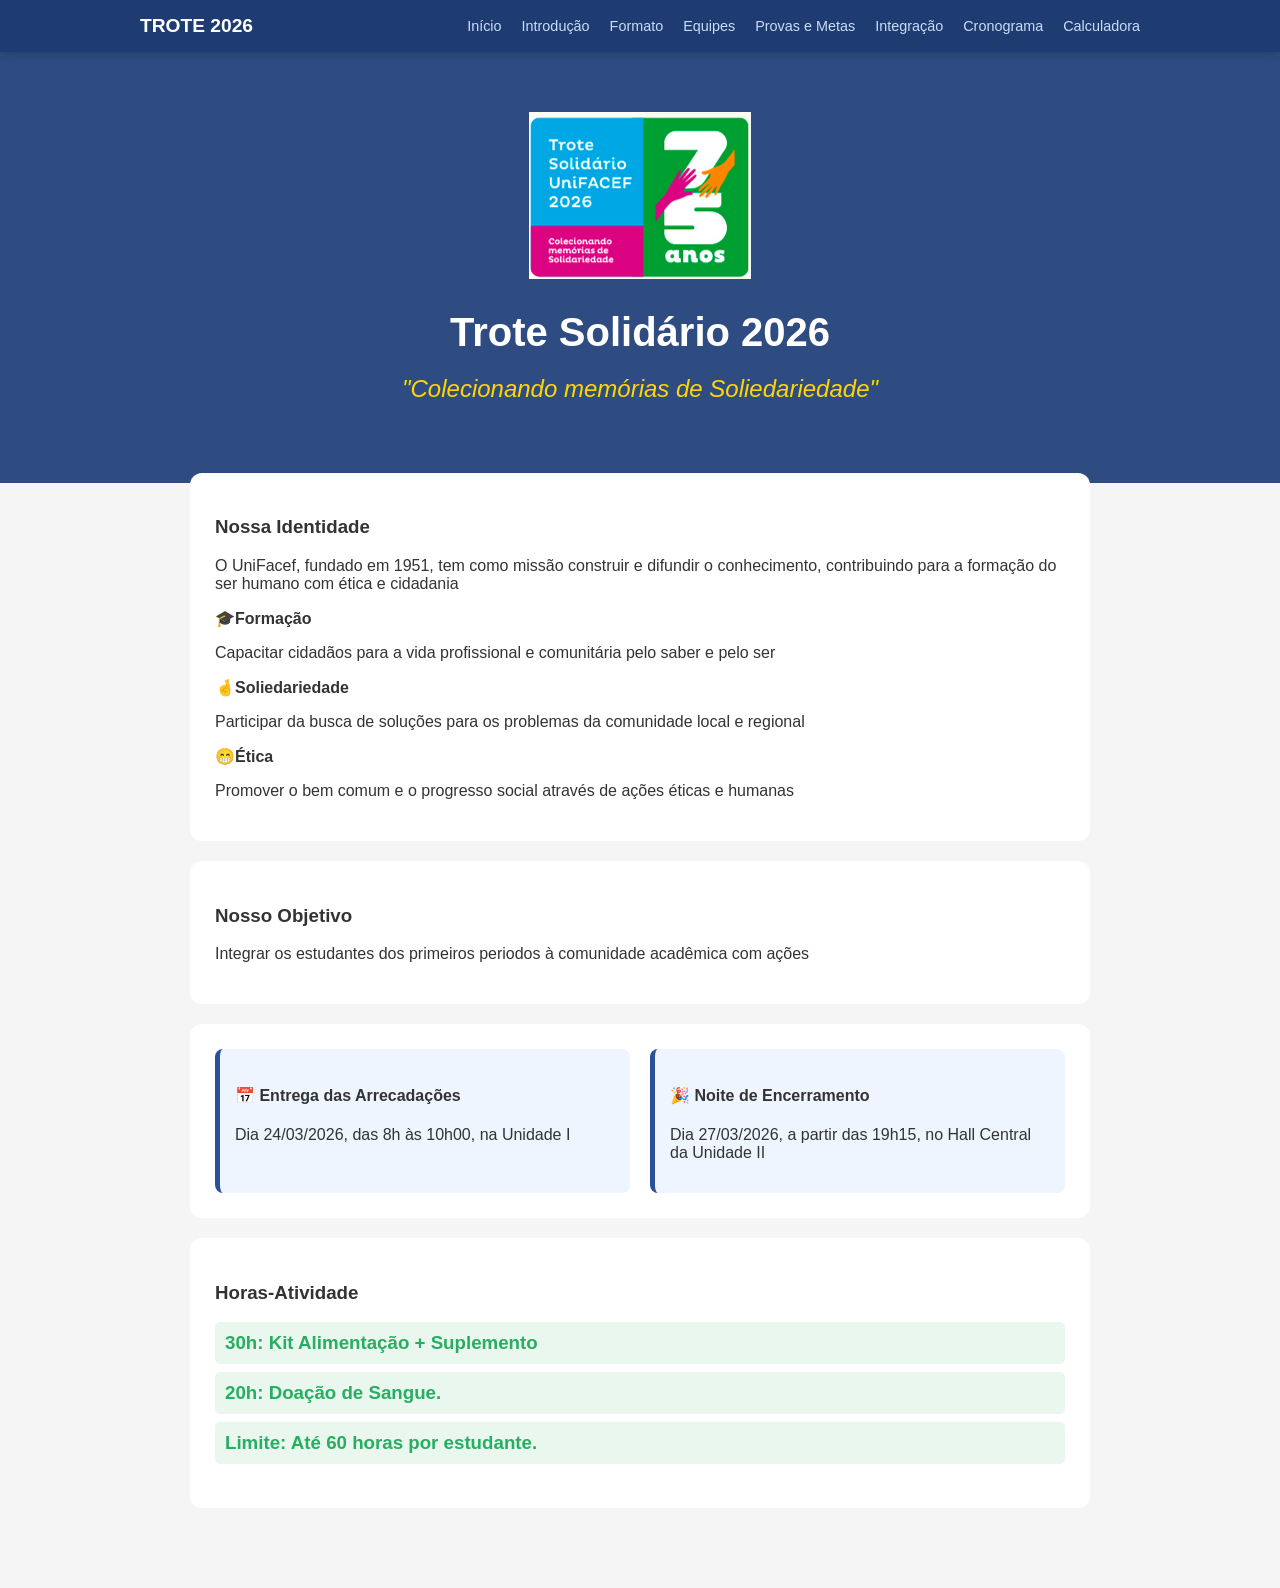
<file: index.html>
<!DOCTYPE html>
<html lang="pt-br">
    <head>
        <title> Trote Solidário </title>
        <meta charset="UTF-8">
        <link rel="stylesheet" href="styless.css">
    </head>
    <body>
        <nav class="menu"> <!--Menu de navegação -->
            <div class="menu-container">
                <a href="index.html" class="menu-logo"> Trote 2026 </a>
                <ul class="lista">
                    <li> <a href="index.html"> Início </a></li>
                    <li> <a href="introducao.html"> Introdução </a></li>
                    <li> <a href="formato.html"> Formato </a></li>
                    <li> <a href="equipes.html"> Equipes </a></li>
                    <li> <a href="provas.html"> Provas e Metas </a></li>
                    <li> <a href="integracao.html"> Integração </a></li>
                    <li> <a href="cronograma.html"> Cronograma </a></li>
                    <li> <a href="calculadora.html"> Calculadora </a></li>
                </ul>
            </div>

        </nav>
        <header class="cabecalho">
            <div class="cabecalho-container">
                <img src="trote.png" alt="UniFacef" class="cabecalho-logo">
                <h1>Trote Solidário 2026</h1>
                <h2>"Colecionando memórias de Soliedariedade"</h2>
            </div>
        </header>
        <main class="principal">
            <section>
                <h3>Nossa Identidade</h3>
                <p>O UniFacef, fundado em 1951, tem como missão construir e difundir o conhecimento, contribuindo para a formação do ser humano com ética e cidadania</p>
            <div class="pilares-container">
                <div class="pilar"> 
                    <strong>🎓Formação</strong>
                    <p>Capacitar cidadãos para a vida profissional e comunitária pelo saber e pelo ser</p>
                </div>
                <div class="pilar">
                    <strong>🤞Soliedariedade</strong>
                    <p>Participar da busca de soluções para os problemas da comunidade local e regional</p>
                </div>
                <div class="pilar">
                <strong>😁Ética</strong>
                <p>Promover o bem comum e o progresso social através de ações éticas e humanas</p>
                </div>
            </div>

            </section>
            <section>
                <h3>Nosso Objetivo</h3>
                <p>Integrar os estudantes dos primeiros periodos à comunidade acadêmica com ações </p>
            </section>
            <section class="importante">
                <div class="card-meta">
                     <h4>📅 Entrega das Arrecadações</h4>
                        <p>Dia 24/03/2026, das 8h às 10h00, na Unidade I</p>    

                </div>
                <div class="card-meta">
                    <h4>🎉 Noite de Encerramento</h4>
                        <p>Dia 27/03/2026, a partir das 19h15, no Hall Central da Unidade II</p>

                </div>

            </section>
            <section class="recompensas">
                <h3>Horas-Atividade<h3>
                    <ul>
                        <li><strong>30h:</strong> Kit Alimentação + Suplemento</li>
                      <li><strong>20h:</strong> Doação de Sangue.</li>
                      <li>Limite: Até 60 horas por estudante.</li>
                    </ul>
            </section>
        </main>
    </body>
</html>
</file>
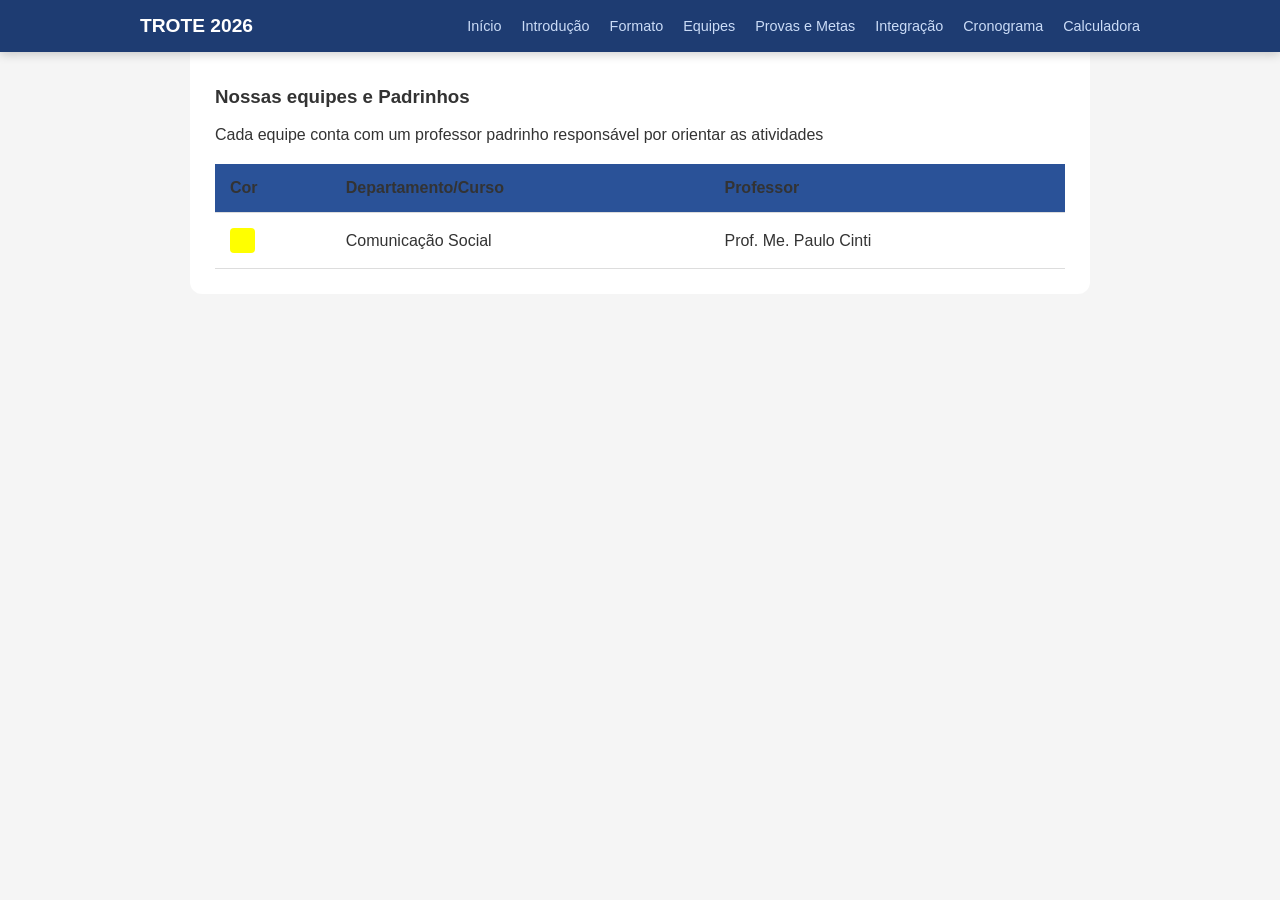
<file: equipes.html>
<!DOCTYPE html>
<html lang="pt-br">
    <head>
        <title> Trote Solidário </title>
        <meta charset="UTF-8">
        <link rel="stylesheet" href="styless.css">
    </head>
    <body>
        <nav class="menu"> <!--Menu de navegação -->
            <div class="menu-container">
                <a href="index.html" class="menu-logo"> Trote 2026 </a>
                <ul class="lista">
                    <li> <a href="index.html"> Início </a></li>
                    <li> <a href="introducao.html"> Introdução </a></li>
                    <li> <a href="formato.html"> Formato </a></li>
                    <li> <a href="equipes.html"> Equipes </a></li>
                    <li> <a href="provas.html"> Provas e Metas </a></li>
                    <li> <a href="integracao.html"> Integração </a></li>
                    <li> <a href="cronograma.html"> Cronograma </a></li>
                    <li> <a href="calculadora.html"> Calculadora </a></li>
                </ul>
            </div>
        </nav>
        <main class="principal">
            <section class="lista-equipes">
                
                <h3> Nossas equipes e Padrinhos </h3>
                    <p> Cada equipe conta com um professor padrinho responsável por orientar as atividades 
                    </p>
                    <table> <!-- tabela -->
                        <thead> <!-- cabeçalho da tabela-->
                            <tr> <!-- linha da tabela -->
                                <!-- table head -->
                                <th> Cor </th> <th>Departamento/Curso</th> <th> Professor </th>
                            </tr>
                        </thead>
                        <tbody>
                            <tr>
                                <td> <div class="box-amarela"> </div> </td>
                                <td> Comunicação Social </td>
                                <td> Prof. Me. Paulo Cinti</td>
                            </tr>
                        </tbody>
                    </table>
            </section>
            
            
        </main>
    </body>
</html>
</file>
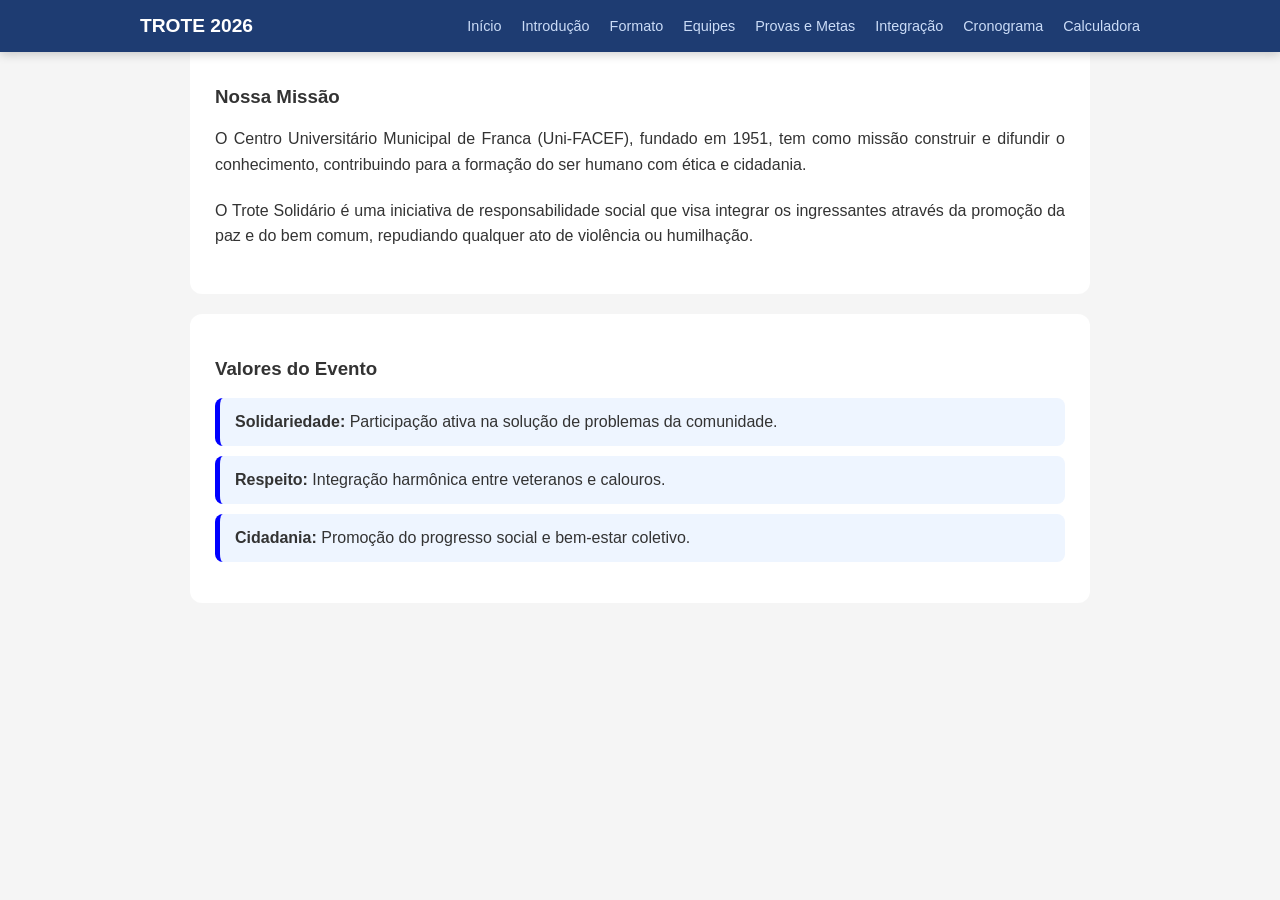
<file: introducao.html>
<!DOCTYPE html>
<html lang="pt-br">
    <head>
        <title> Trote Solidário </title>
        <meta charset="UTF-8">
        <link rel="stylesheet" href="styless.css">
    </head>
    <body>
        <nav class="menu"> <!--Menu de navegação -->
            <div class="menu-container">
                <a href="index.html" class="menu-logo"> Trote 2026 </a>
                <ul class="lista">
                    <li> <a href="index.html"> Início </a></li>
                    <li> <a href="introducao.html"> Introdução </a></li>
                    <li> <a href="formato.html"> Formato </a></li>
                    <li> <a href="equipes.html"> Equipes </a></li>
                    <li> <a href="provas.html"> Provas e Metas </a></li>
                    <li> <a href="integracao.html"> Integração </a></li>
                    <li> <a href="cronograma.html"> Cronograma </a></li>
                    <li> <a href="calculadora.html"> Calculadora </a></li>
                </ul>
            </div>

        </nav>
        
        <main class="principal">
            <section class="texto-introducao">
                <h3>Nossa Missão</h3>
                <p>
                    O Centro Universitário Municipal de Franca (Uni-FACEF), fundado em 1951,
                    tem como missão construir e difundir o conhecimento, contribuindo para a
                    formação do ser humano com ética e cidadania.
                </p>
                <p>
                    O Trote Solidário é uma iniciativa de responsabilidade social que visa integrar
                    os ingressantes através da promoção da paz e do bem comum, repudiando qualquer
                    ato de violência ou humilhação.
                </p>
            </section>
            <section>
                <h3>Valores do Evento</h3>
<ul class="lista-valores">
    <li>
        <strong>Solidariedade:</strong>
        Participação ativa na solução de problemas da comunidade.
    </li>
    <li>
        <strong>Respeito:</strong>
        Integração harmônica entre veteranos e calouros.
    </li>
    <li>
        <strong>Cidadania:</strong>
        Promoção do progresso social e bem-estar coletivo.
    </li>
</ul>
              
            </section>
            
        </main>
    </body>
</html>
</file>
<file: styless.css>
body {
    margin:0; font-family:'Segoe UI' , sans-serif;
    background-color: whitesmoke; color: #333
}
.menu {
    background-color: #1e3c72;
    padding: 15px 0;
    position: sticky; /* menu fica sempre no topo
    top: 0; /* posição 0 - posição acima*/
    z-index: 1000; /* fica sempre por cima dos outros conteúdos*/
    box-shadow: 0 2px 10px rgba(0,0,0,0.2); /* caixa com sombra */
}
.menu-container{
    max-width: 1000px;
    margin: 0 auto;
    display: flex;
    justify-content: space-between;
    align-items: center;
    padding: 
    0 20px;
}
.menu-logo {
    color: white; /* cor branca */
    text-decoration: none; /* link sem estar sublinhado */
    font-weight: bold; /* negrito */
    font-size: 1.2rem; /* 1.2 * 16px */
    text-transform: uppercase; /* letra maiúscula */ 
}
.lista {
    list-style: none; display: flex; gap: 20px;
    margin:0; padding: 0;
}
.lista a{
    color: #CBDCF7; text-decoration: none; font-size: 0.9rem;
    font-weight: 500; transition: color 0.3s; 
 
}
.lista a:hover {
    color: #ffffff;
}
.cabecalho {
    background-color: #2e4c82; color: white; padding:60px 20px;
    text-align: center;
}
.cabecalho h1{
    font-size: 2.5rem; margin-bottom: 5px;
}
.cabecalho h2{
    font-weight: 300;
    font-style: italic;
    color: #ffd700; 
}
.principal{
    /* -40px subiu auto embaixo e 40 é na lateral */
    max-width: 900px; margin: -30px auto 40px; padding: 20px;
}
section{
    background-color: white;
    margin-bottom: 20px;
    padding: 25px;
    border-radius: 12px;
    box-shadow: 0 5px 15 rgba(0,0,0,1);
}
.importante{
    display: flex;
    gap: 20px;
}
.card-meta{
    flex: 1;
    background: #eef5ff;
    padding: 15px;
    border-radius: 8px;
    border-left: 5px solid #2a5298;
}
.recompensas ul {
    list-style: none;
    padding: 0;
}
.recompensas li {
    background: #e9f7ef;
    margin: 8px 0;
    padding: 10px;
    border-radius: 5px;
    color: #27ae60;
    font-weight: bold
}
.texto-introducao p {
    
    line-height: 1.6; /* melhora a leitura de textos 
    longos*/
    margin-bottom: 20px;
    text-align: justify; /*alinhamento justificado - alinha à esquerda e à direita*/
}
.lista-valores {
    list-style: none;
    padding: 0;
}
.lista-valores li{
    padding: 15px;
    background: #eef5ff;
    border-left: 5px solid blue;
    border-radius: 8px;
    margin-bottom: 10px;
}
table {
    width: 100%;
    border-collapse: collapse;
    margin-top: 20px;
    background-color: white;
}
th, td {
    padding: 15px;
    text-align: left;
    border-bottom: 1px solid #ddd;
}
th {
    background-color: #2a5298;
}
.box-amarela {
    width: 25px;
    height: 25px;
    border-radius: 4px;
    background: yellow;
}
</file>
